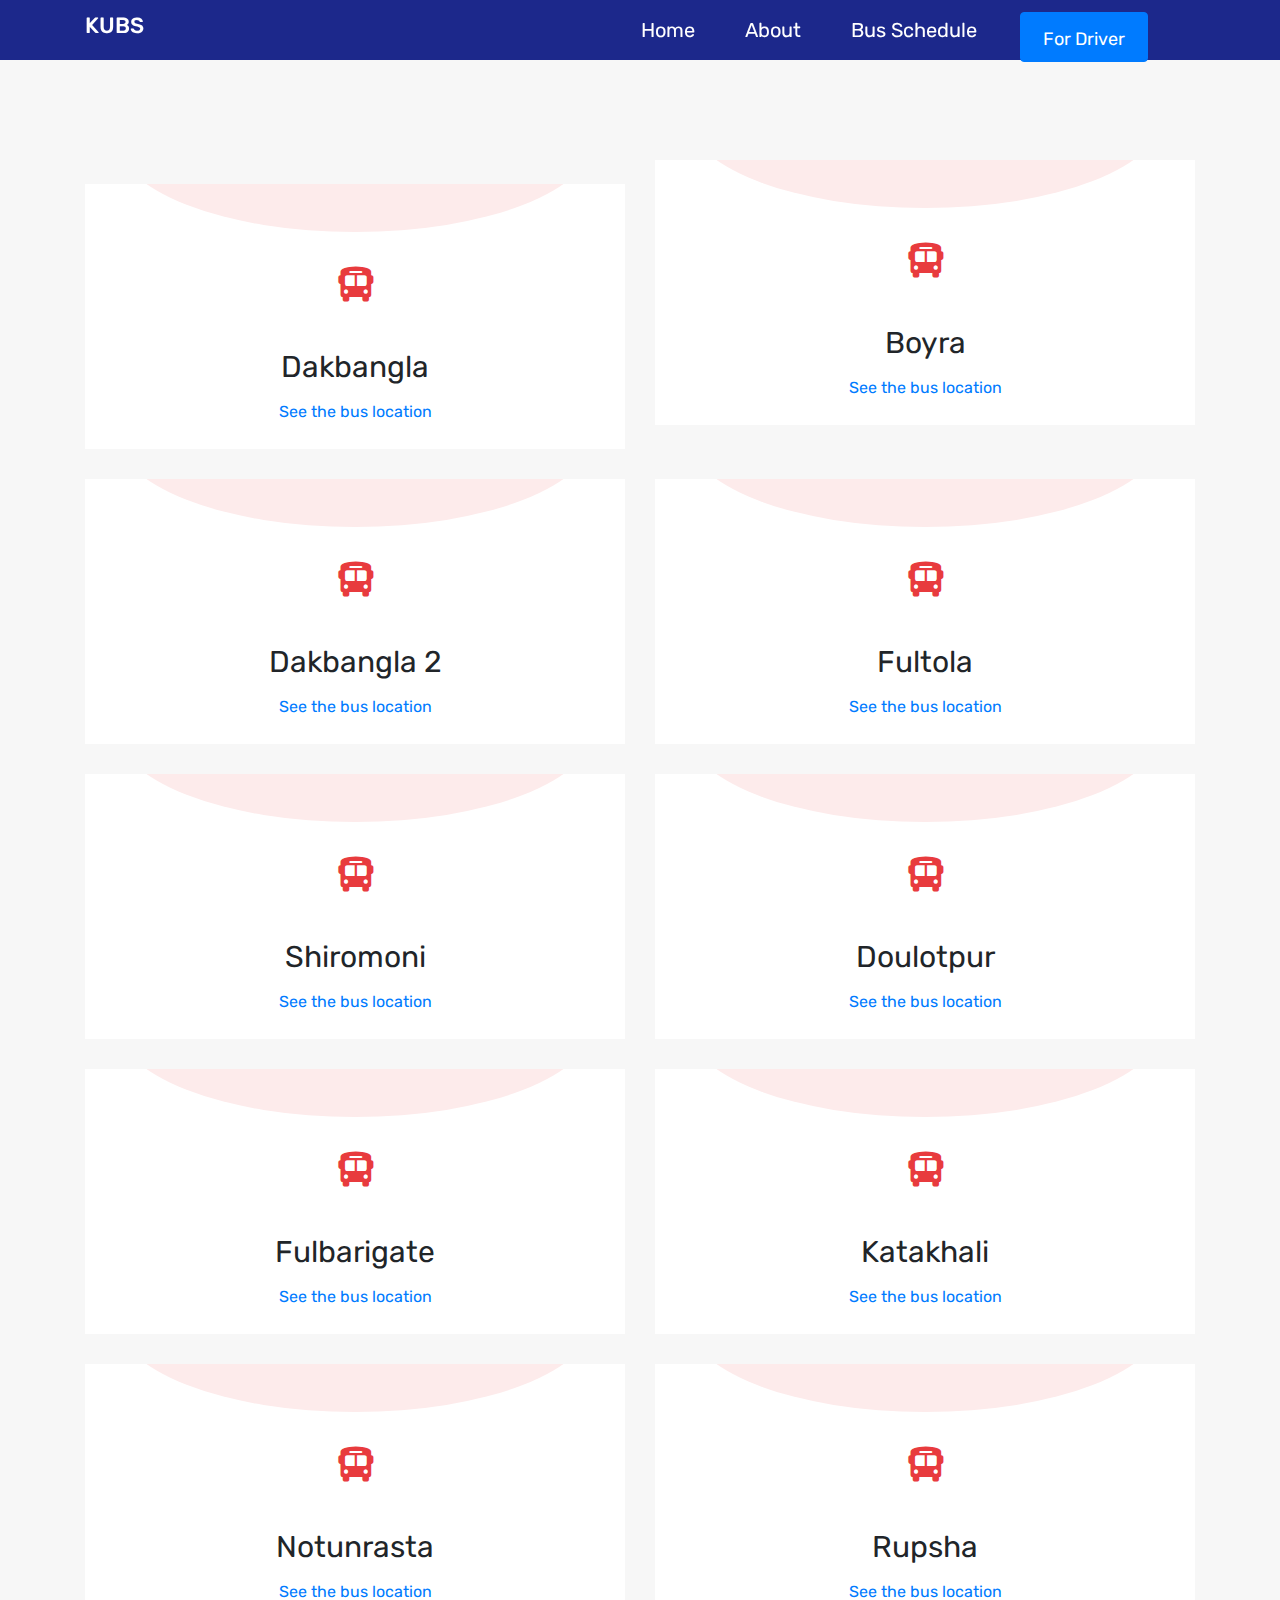
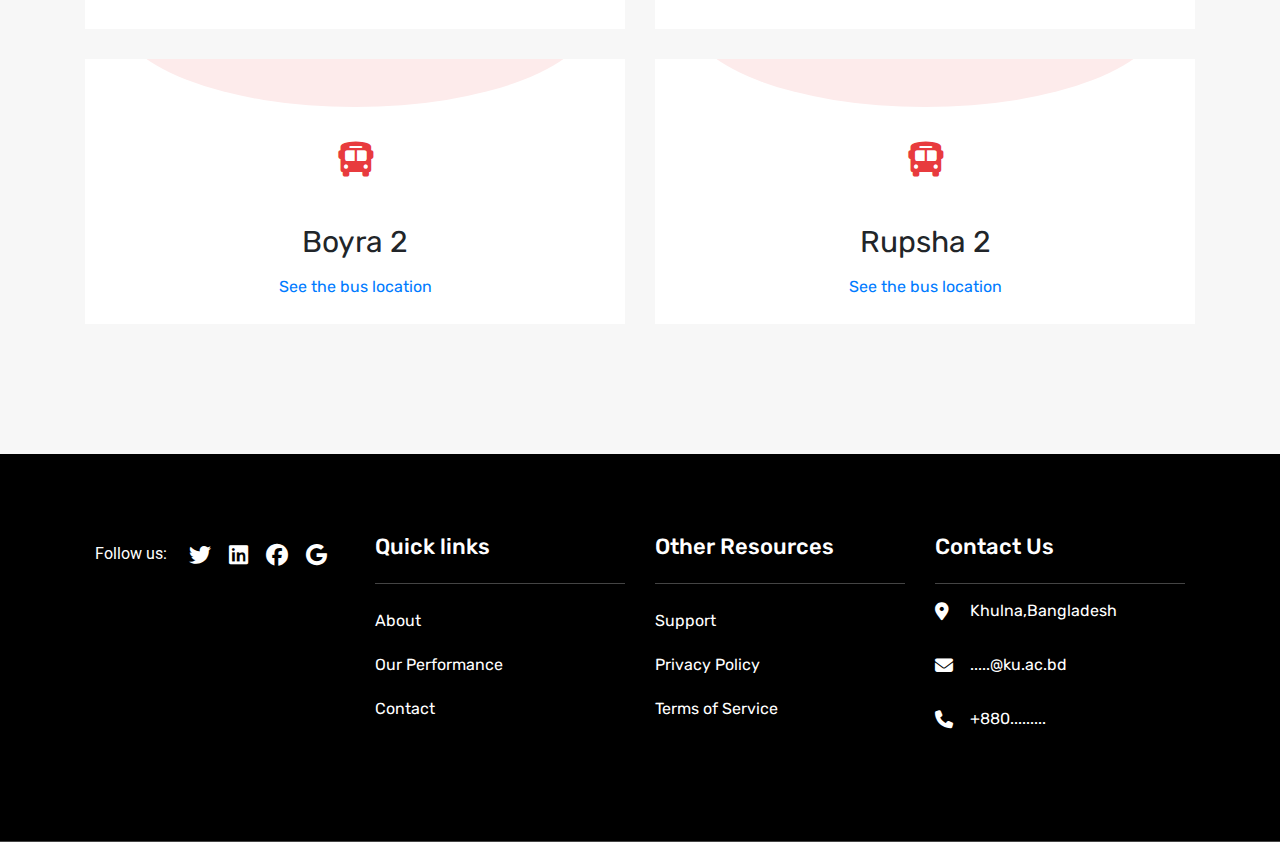
<file: driver page.html>
<!doctype html>
<html lang="en">
	<head>
		<link rel="icon" type="img/jpg" href="Image/logo.png">
		<title>KU Bus live location</title>
		<meta charset="utf-8">
		<meta name="viewport" content="width=device-width, initial-scale=1, shrink-to-fit=no">

		<!-- Bootstrap CSS -->
		<link rel="stylesheet" href="https://stackpath.bootstrapcdn.com/bootstrap/4.3.1/css/bootstrap.min.css">
		<link href="https://fonts.googleapis.com/css2?family=Roboto:ital,wght@0,100;0,300;0,400;0,500;0,700;0,900;1,100;1,300;1,400;1,500;1,700;1,900&family=Rubik:ital,wght@0,300;0,400;0,500;0,600;0,700;0,800;0,900;1,300;1,400;1,500;1,600;1,700;1,800;1,900&display=swap" rel="stylesheet">
		<link rel="stylesheet" href="https://cdnjs.cloudflare.com/ajax/libs/font-awesome/6.2.0/css/all.min.css">
		<link rel="stylesheet" href="style.css">
	</head>

    <body>
    <nav class="navbar main_header navbar-expand-lg navbar-light sticky-top">
        <div class="container">
            <div class="logo d-flex">
            <a class="navbar-brand header_logo" href="index.html">
				<h1>KUBS</h1>
			</a>
            
            </div>

            <button class="navbar-toggler" type="button" data-toggle="collapse" data-target="#navbarSupportedContent" aria-controls="navbarSupportedContent" aria-expanded="false" aria-label="Toggle navigation">
            <span class="navbar-toggler-icon"></span>
            </button>

            <div class="collapse navbar-collapse header_item" id="navbarSupportedContent">
            <ul class="navbar-nav ml-auto">
                <li><a href="index.html">Home</a></li>
                <li><a href="index.html">About</a></li>
                <li><a href="index.html">Bus Schedule</a></li>
            </ul>
        
        </div>
        
		<div class="user_logo d-flex">
            <p class="btn btn-primary sign-in-btn"><a href="driver page.html">For Driver</a></p>
        </div>
    </nav>

	<section class="gray-bg">
		<div class="container">
			<div class="row">
				<div class="col-lg-12">
					<div class="row">
						<div class="col-lg-6">
							<div class="bus-list text-center mt-4">
								<div class="ft-icon">
                                    <i class="fa-solid fa-bus"></i>
								</div>
								<h3>Dakbangla</h3>
								<a href="https://maps.app.goo.gl/3Jm9HJjArS8ZtMNy5">See the bus location</a>
							</div>
						</div>
						<div class="col-lg-6">
							<div class="bus-list text-center">
								<div class="ft-icon">
									<i class="fa-solid fa-bus"></i>
								</div>
								<h3>Boyra</h3>
								<a href="https://maps.app.goo.gl/3Jm9HJjArS8ZtMNy5">See the bus location</a>
							</div>
						</div>
						<div class="col-lg-6">
							<div class="bus-list text-center">
								<div class="ft-icon">
									<i class="fa-solid fa-bus"></i>
								</div>
								<h3>Dakbangla 2</h3>
								<a href="https://maps.app.goo.gl/3Jm9HJjArS8ZtMNy5">See the bus location</a>
							</div>
						</div><div class="col-lg-6">
							<div class="bus-list text-center">
								<div class="ft-icon">
									<i class="fa-solid fa-bus"></i>
								</div>
								<h3>Fultola</h3>
								<a href="https://maps.app.goo.gl/3Jm9HJjArS8ZtMNy5">See the bus location</a>
							</div>
						</div><div class="col-lg-6">
							<div class="bus-list text-center">
								<div class="ft-icon">
									<i class="fa-solid fa-bus"></i>
								</div>
								<h3>Shiromoni</h3>
								<a href="https://maps.app.goo.gl/3Jm9HJjArS8ZtMNy5">See the bus location</a>
							</div>
						</div><div class="col-lg-6">
							<div class="bus-list text-center">
								<div class="ft-icon">
									<i class="fa-solid fa-bus"></i>
								</div>
								<h3>Doulotpur</h3>
								<a href="https://maps.app.goo.gl/3Jm9HJjArS8ZtMNy5">See the bus location</a>
							</div>
						</div><div class="col-lg-6">
							<div class="bus-list text-center">
								<div class="ft-icon">
									<i class="fa-solid fa-bus"></i>
								</div>
								<h3>Fulbarigate</h3>
								<a href="https://maps.app.goo.gl/3Jm9HJjArS8ZtMNy5">See the bus location</a>
							</div>
						</div><div class="col-lg-6">
							<div class="bus-list text-center">
								<div class="ft-icon">
									<i class="fa-solid fa-bus"></i>
								</div>
								<h3>Katakhali</h3>
								<a href="https://maps.app.goo.gl/3Jm9HJjArS8ZtMNy5">See the bus location</a>
							</div>
						</div><div class="col-lg-6">
							<div class="bus-list text-center">
								<div class="ft-icon">
									<i class="fa-solid fa-bus"></i>
								</div>
								<h3>Notunrasta</h3>
								<a href="https://maps.app.goo.gl/3Jm9HJjArS8ZtMNy5">See the bus location</a>
							</div>
						</div><div class="col-lg-6">
							<div class="bus-list text-center">
								<div class="ft-icon">
									<i class="fa-solid fa-bus"></i>
								</div>
								<h3>Rupsha</h3>
								<a href="https://maps.app.goo.gl/3Jm9HJjArS8ZtMNy5">See the bus location</a>
							</div>
						</div><div class="col-lg-6">
							<div class="bus-list text-center">
								<div class="ft-icon">
									<i class="fa-solid fa-bus"></i>
								</div>
								<h3>Boyra 2</h3>
								<a href="https://maps.app.goo.gl/3Jm9HJjArS8ZtMNy5">See the bus location</a>
							</div>
						</div>
						<div class="col-lg-6">
							<div class="bus-list text-center last-div">
								<div class="ft-icon">
									<i class="fa-solid fa-bus"></i>
								</div>
								<h3>Rupsha 2</h3>
								<a href="https://maps.app.goo.gl/3Jm9HJjArS8ZtMNy5">See the bus location</a>
							</div>
						</div>
					</div>
				</div>
			</div>
		</div>
	</section>

	<section class="footer">
		<div class="footer-top">
			<div class="container">
				<div class="row">

					<div class="col-lg-3">
						<div class="footer-widget">
							<ul class="fotter-social d-flex">
								<li><span>Follow us:</span></li>
								<li><a href="#"><i class="fab fa-twitter"></i></a></li>
								<li><a href="#"><i class="fab fa-linkedin"></i></a></li>
								<li><a href="#"><i class="fab fa-facebook"></i></a></li>
								<li><a href="www.ku.ac.bd"><i class="fab fa-google"></i></a></li>
							</ul>
						</div>
					</div>
					<div class="col-lg-3">
						<div class="footer-widget">
							<h3>Quick links</h3>
							<ul>
								<li><a href="#">About</a></li>
								<li><a href="#">Our Performance</a></li>
								<li><a href="#">Contact</a></li>
							</ul>
						</div>
					</div>
					<div class="col-lg-3">
						<div class="footer-widget">
							<h3>Other Resources</h3>
							<ul>
								<li><a href="#">Support</a></li>
								<li><a href="#">Privacy Policy</a></li>
								<li><a href="#">Terms of Service</a></li>
							</ul>
						</div>
					</div>
					<div class="col-lg-3">
						<div class="footer-widget">
							<h3>Contact Us</h3>
							<div class="footer-contact">
								<div class="footer-contact-item d-flex">
									<span><i class="fa-solid fa-location-dot"></i></span>
									<a href="#">Khulna,Bangladesh</a>
								</div>
								<div class="footer-contact-item d-flex">
									<span><i class="fas fa-envelope"></i></span>
									<a href="mailto:">.....@ku.ac.bd</a>
								</div>
								<div class="footer-contact-item d-flex">
									<span><i class="fas fa-phone"></i></span>
									<a href="tel:+80854236515">+880.........</a>
								</div>
							</div>
						</div>
					</div>

				</div>
			</div>
		</div>
	</section>




	<!-- Optional JavaScript -->
    <!-- Popper.js first, then Bootstrap JS -->
    <script src="https://cdn.jsdelivr.net/npm/popper.js@1.16.0/dist/umd/popper.min.js" integrity="sha384-Q6E9RHvbIyZFJoft+2mJbHaEWldlvI9IOYy5n3zV9zzTtmI3UksdQRVvoxMfooAo" crossorigin="anonymous"></script>
    <script src="https://stackpath.bootstrapcdn.com/bootstrap/5.0.0-alpha1/js/bootstrap.min.js" integrity="sha384-oesi62hOLfzrys4LxRF63OJCXdXDipiYWBnvTl9Y9/TRlw5xlKIEHpNyvvDShgf/" crossorigin="anonymous"></script>


  </body>
</html>
</file>
<file: style.css>
*{
    margin: 0;
    padding: 0;
    font-family: sans-serif;
}
body,p,span{
    font-family: 'Roboto', sans-serif;
}
h1,h2,h3,h4,h5,h6,a{
    font-family: 'Rubik', sans-serif;
}
img{
    max-width: 100%;
}
.gray-bg{
    background-color: #f7f7f7;
    padding: 100px 0px;
}
.padding{
    padding: 100px 0px;
}
.white-bg{
    background-color: #fff;
    padding: 100px 0px;
}
/* Header section */
.main_header{
    background-color:rgb(3, 17, 126,.9);
}
.logo h1{
    font-size: 22px;
    color: #fff;
    text-align: center;
}
.header_logo img{
    width: 100px;
    height: auto;
}
.header_item ul li a {
    text-decoration: none;
    padding: 10px 25px;
    color: #fff;
    font-size: 20px;
}   
.header_item ul li a:hover{
    border-radius: 25px;
    background-color: rgb(88, 138, 231);
    /* background-color: #359381; */
    color: #fff;
}
.user_logo{
    color: #fff;
    font-size: 22px;
    width: 175px;
    margin-left: 18px;
    position: relative;
    outline: none;
}
.user_logo p{
    position: absolute;
    top: -18px;
    left: 0;
}
.user_logo p a{
    text-decoration: none;
    color: #fff;
    font-size: 18px;
    padding: 10px;
}
.sign-in-btn{
    display: inline-block;
    position: relative;
    z-index: 1;
}
.sign-in-btn::before{
    content: "";
    height:100%;
    width:0;
    background-color :rgb(0, 0, 0);
    right:0;
    top: 0;
    position: absolute;
    z-index: -1;
    border: none;
    transition: .5s;
}
.sign-in-btn:hover::before{
    width: 100%;
}

@media (max-width:1221px){
    .user_logo{
        color: #fff;
        font-size: 22px;
        width: 175px;
        margin-left: 18px;
        position: relative;
        outline: none;
    }
}
@media (max-width:995px){
    .navbar-toggler{
        position: relative;
    }
    .user_logo{
        color: #fff;
        font-size: 22px;
        width: 175px;
        margin-left: 18px;
        position: absolute;
        top:96px;
        right: 0px;
        outline: none;
    }
}
@media (max-width:780px){
    .navbar-toggler{
        position: relative;
    }
    .user_logo{
        color: #fff;
        font-size: 22px;
        width: 175px;
        margin-left: 18px;
        right: -57px;
        top: 89px;
        position: absolute;
        outline: none;
    }
}

.banner-section{
    background: url(Image/17246826494161.jpg) no-repeat center center;
    background-size: cover;
    background-attachment: fixed;
}
.banner-items-flex{
    height: 95vh;
    display:flex;
    align-items: center;
    position: relative;
}

.banner-items h6{
    color: aqua;
    font-weight: 600;
    font-size: 38px;
}
.banner-items h1{
    color: #fff;
    font-size: 60px;
    margin: 30px 0;
}
.banner-items p{
    font-weight: 400;
    color: #ffffff;
    font-size: 28px !important;
    margin-bottom: 25px;
}
 
/* about-section */
.about-details {
    text-align: center;
    width: 726px;
    margin: auto;
}
.about-section h1 {
    font-size: 40px;
    margin-bottom: 22px;
}
.about-section p {
    font-size: 19px;
    color: #282828;
}

.navbar-toggler-icon {
    border-radius: 25%;
    background-color: #add8e6;
}
/* Fourth section */
.container p{
    font-size: 24px;
}

.section{
    background-image: url(Image/17246826494161.jpg);
    background-size: cover;
    background-attachment: fixed;
    min-height: 100vh;
    align-items: center;
    justify-content: center;
    padding:20px;
    padding-bottom: 60px;
}

.section .txt{
    width: 100%;
}
.section .txt h1{
    margin-bottom:20px;
    color: #ffffffe7;
    background-color: #0790e3;
    margin-left: 10px;
}
.section .txt h4{
    color: #fffbfb;
    background-color: #0790e3;
    margin-left: 10px;
}

/* About section */
.about-section h1{
    text-align: center;
}
.schedule{
    width: 100%;
    padding-bottom: 40px;
}




/* Bus list */

.bus-list{
    background-color: #fff;
    padding: 50px 30px;
    margin-bottom: 30px;
    position: relative;
    overflow: hidden;
    padding-bottom: 25px;
    transition: .5s;
}
.bus-list:hover{
    transform: translateY(-10px);
} 
.bus-list::before{
    content: "";
    position: absolute;
    top: -138px;
    left: 0;
    right: 0;
    margin: auto;
    width: 88%;
    height: 70%;
    border-radius: 50%;
    background-color: #fdebeb;
}
.ft-icon {
    position: relative;
}
.ft-icon i{
    font-size: 35px;
    color: #e83b3e;
    background-color: #fff;
    height: 100px;
    width: 100px;
    line-height: 100px;
    border-radius: 50%;
    transition: .5s;
}
.bus-list:hover .ft-icon i{
    color: #fff;
    background-color: #0195e1;
}
.bus-list h3 {
    font-weight: 400;
    font-size: 30px;
    margin: 15px 0px;
}   
.bus-list p{
    color:#606060;
}
.play-animation-btn{
    position: absolute;
    height: 90px;
    width: 90px;
    bottom: 50px;
    right: 250px;
    text-align: center;
    line-height: 90px;
    font-size: 60px;
    color: #e83b3e;
    background-color: #fff;
    border-radius: 50%;
    display: inline-block;
}
.play-animation-btn::after{
    content: "";
    position: absolute;
    height: 90px;
    width: 90px;
    left: 0px;
    right: 0px;
    background-color: #e83b3e;
    border-radius: 50%;
    animation: playbtn 1.5s ease-out infinite;
}
@keyframes playbtn{
    0%,30% {
        transform: scale(0);
        opacity: 1;
    }
    50% {
        transform: scale(1.5);
        opacity: .7;
    }
    100% {
        transform: scale(2);
        opacity: 0;
    }
}


/* Footer */
.footer{
    background-color: #000;
    color: #fff;
}
.footer-top{
    padding: 80px;
}
.footer a{
    color: #fff;
}
.footer-top{
    border-bottom: 1px solid #444;
}
.footer-bottom-text{
    margin-bottom: 0px;
    margin-top: 20px;
}
.footer-widget p {
    margin-top: 30px;
    margin-bottom: 26px;
    width: 260px;
}   
.footer-widget h3 {
    font-size: 22px;
    border-bottom: 1px solid #444;
    margin-bottom: 15px;
    padding-bottom: 22px;
}   
.footer-widget ul {
    list-style: none;
    padding-left: 0;
}   
.footer-contact-item {
    margin-bottom: 28px;
}   
.footer-contact-item span i {
    width: 20px;
    margin-right: 15px;
    font-size: 18px;
    margin-top: 4px;
}   
.footer-contact-item a {
    text-decoration: none;
    transition: .5s;
}
.footer-contact-item a:hover{
    letter-spacing: 1px;
    color: #e83b3e;
}
.footer-bottom-text {
    margin-top: 30px;
    font-size: 18px;
}   
.footer-bottom-text p {
    color: #868383;
}   
.footer-bottom-text p a {
    text-decoration: none;
    margin-left: 5px;
    font-weight: 400;
    font-size: 19px;
}   
.footer-widget ul li a {
    text-decoration: none;
    display: inline-block;
    padding: 10px 0px;
    transition: .5s;
}
.footer-widget ul li a:hover{
    letter-spacing: 1.5px;
    color: #e83b3e;
}
.footer-widget ul li a i {
    font-size: 22px;
    padding: 0px 9px;
}
.footer-widget ul li span{
    display: inline-block;
    padding-top: 8px;
    margin-right: 13px;
}   

/* End */
</file>
